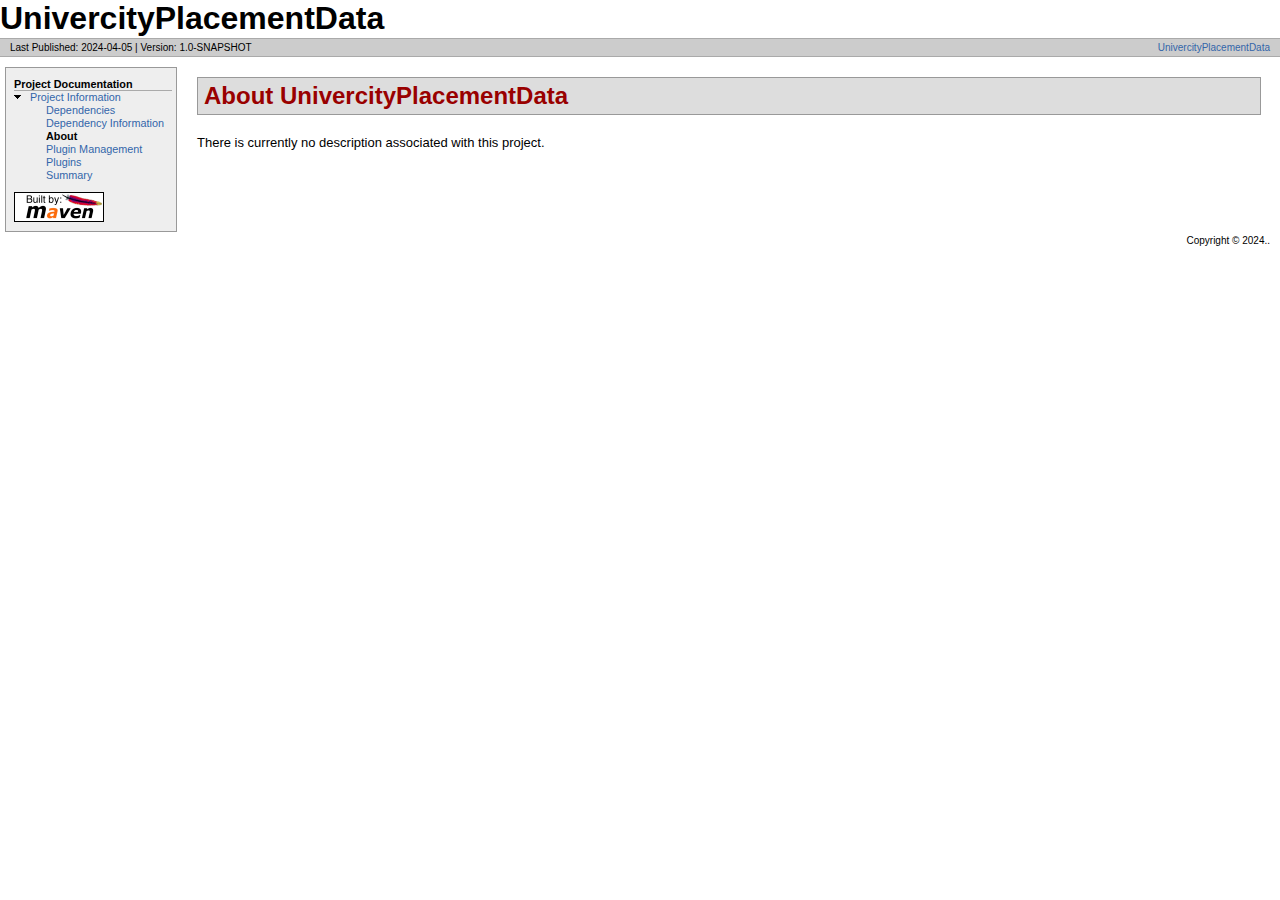
<file: univercity Dashboard/target/site/index.html>
<!DOCTYPE html>
<!--
 | Generated by Apache Maven Doxia Site Renderer 1.11.1 from org.apache.maven.plugins:maven-project-info-reports-plugin:3.5.0:index at 2024-04-05

 | Rendered using Apache Maven Default Skin
-->
<html xmlns="http://www.w3.org/1999/xhtml" xml:lang="en" lang="en">
  <head>
    <meta charset="UTF-8" />
    <meta name="viewport" content="width=device-width, initial-scale=1.0" />
    <meta name="generator" content="Apache Maven Doxia Site Renderer 1.11.1" />
    <title>UnivercityPlacementData &#x2013; About</title>
    <link rel="stylesheet" href="./css/maven-base.css" />
    <link rel="stylesheet" href="./css/maven-theme.css" />
    <link rel="stylesheet" href="./css/site.css" />
    <link rel="stylesheet" href="./css/print.css" media="print" />
  </head>
  <body class="composite">
    <div id="banner">
<div id="bannerLeft">UnivercityPlacementData
</div>
      <div class="clear">
        <hr/>
      </div>
    </div>
    <div id="breadcrumbs">
      <div class="xleft">
        <span id="publishDate">Last Published: 2024-04-05</span>
           | <span id="projectVersion">Version: 1.0-SNAPSHOT</span>
      </div>
      <div class="xright"><a href="${project.url}" title="UnivercityPlacementData">UnivercityPlacementData</a>      </div>
      <div class="clear">
        <hr/>
      </div>
    </div>
    <div id="leftColumn">
      <div id="navcolumn">
       <h5>Project Documentation</h5>
    <ul>
     <li class="expanded"><a href="project-info.html" title="Project Information">Project Information</a>
      <ul>
       <li class="none"><a href="dependencies.html" title="Dependencies">Dependencies</a></li>
       <li class="none"><a href="dependency-info.html" title="Dependency Information">Dependency Information</a></li>
       <li class="none"><strong>About</strong></li>
       <li class="none"><a href="plugin-management.html" title="Plugin Management">Plugin Management</a></li>
       <li class="none"><a href="plugins.html" title="Plugins">Plugins</a></li>
       <li class="none"><a href="summary.html" title="Summary">Summary</a></li>
      </ul></li>
    </ul>
      <a href="http://maven.apache.org/" title="Built by Maven" class="poweredBy">
        <img class="poweredBy" alt="Built by Maven" src="./images/logos/maven-feather.png" />
      </a>
      </div>
    </div>
    <div id="bodyColumn">
      <div id="contentBox">
<section>
<h2><a name="About_UnivercityPlacementData"></a>About UnivercityPlacementData</h2><a name="About_UnivercityPlacementData"></a>
<p>There is currently no description associated with this project.</p></section>
      </div>
    </div>
    <div class="clear">
      <hr/>
    </div>
    <div id="footer">
      <div class="xright">
        Copyright &#169;      2024..      </div>
      <div class="clear">
        <hr/>
      </div>
    </div>
  </body>
</html>
</file>
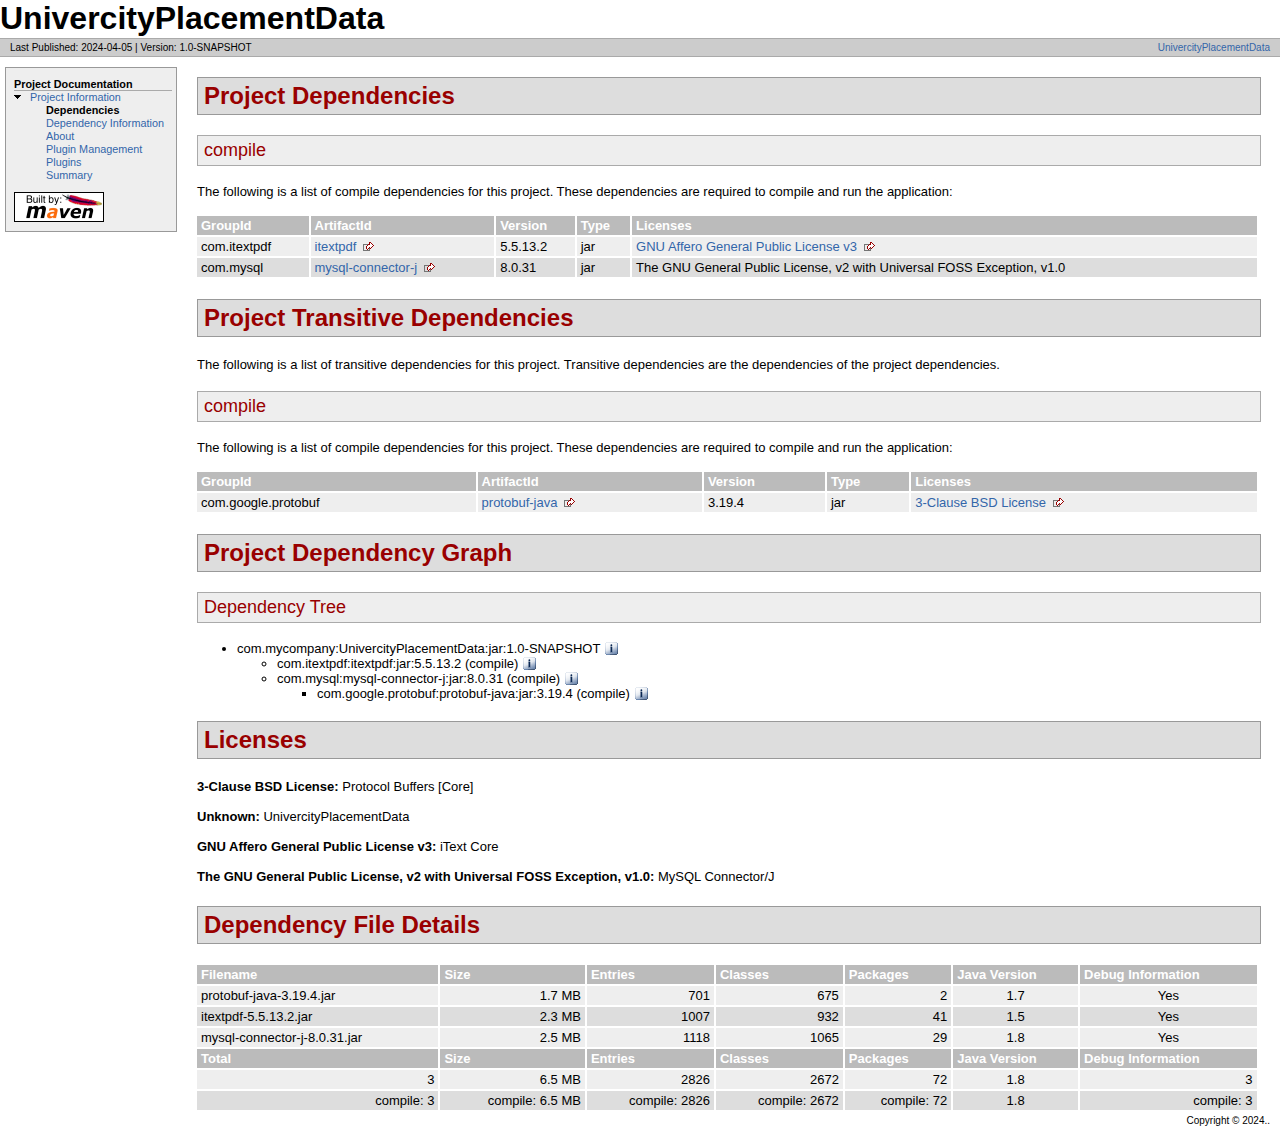
<file: univercity Dashboard/target/site/dependencies.html>
<!DOCTYPE html>
<!--
 | Generated by Apache Maven Doxia Site Renderer 1.11.1 from org.apache.maven.plugins:maven-project-info-reports-plugin:3.5.0:dependencies at 2024-04-05

 | Rendered using Apache Maven Default Skin
-->
<html xmlns="http://www.w3.org/1999/xhtml" xml:lang="en" lang="en">
  <head>
    <meta charset="UTF-8" />
    <meta name="viewport" content="width=device-width, initial-scale=1.0" />
    <meta name="generator" content="Apache Maven Doxia Site Renderer 1.11.1" />
    <title>UnivercityPlacementData &#x2013; Project Dependencies</title>
    <link rel="stylesheet" href="./css/maven-base.css" />
    <link rel="stylesheet" href="./css/maven-theme.css" />
    <link rel="stylesheet" href="./css/site.css" />
    <link rel="stylesheet" href="./css/print.css" media="print" />
  </head>
  <body class="composite">
    <div id="banner">
<div id="bannerLeft">UnivercityPlacementData
</div>
      <div class="clear">
        <hr/>
      </div>
    </div>
    <div id="breadcrumbs">
      <div class="xleft">
        <span id="publishDate">Last Published: 2024-04-05</span>
           | <span id="projectVersion">Version: 1.0-SNAPSHOT</span>
      </div>
      <div class="xright"><a href="${project.url}" title="UnivercityPlacementData">UnivercityPlacementData</a>      </div>
      <div class="clear">
        <hr/>
      </div>
    </div>
    <div id="leftColumn">
      <div id="navcolumn">
       <h5>Project Documentation</h5>
    <ul>
     <li class="expanded"><a href="project-info.html" title="Project Information">Project Information</a>
      <ul>
       <li class="none"><strong>Dependencies</strong></li>
       <li class="none"><a href="dependency-info.html" title="Dependency Information">Dependency Information</a></li>
       <li class="none"><a href="index.html" title="About">About</a></li>
       <li class="none"><a href="plugin-management.html" title="Plugin Management">Plugin Management</a></li>
       <li class="none"><a href="plugins.html" title="Plugins">Plugins</a></li>
       <li class="none"><a href="summary.html" title="Summary">Summary</a></li>
      </ul></li>
    </ul>
      <a href="http://maven.apache.org/" title="Built by Maven" class="poweredBy">
        <img class="poweredBy" alt="Built by Maven" src="./images/logos/maven-feather.png" />
      </a>
      </div>
    </div>
    <div id="bodyColumn">
      <div id="contentBox">
<a name="Project_Dependencies"></a><section>
<h2><a name="Project_Dependencies"></a>Project Dependencies</h2><a name="Project_Dependencies_compile"></a><section>
<h3><a name="compile"></a>compile</h3>
<p>The following is a list of compile dependencies for this project. These dependencies are required to compile and run the application:</p>
<table border="0" class="bodyTable">
<tr class="a">
<th>GroupId</th>
<th>ArtifactId</th>
<th>Version</th>
<th>Type</th>
<th>Licenses</th></tr>
<tr class="b">
<td align="left">com.itextpdf</td>
<td><a class="externalLink" href="http://itextpdf.com">itextpdf</a></td>
<td>5.5.13.2</td>
<td>jar</td>
<td><a class="externalLink" href="http://www.fsf.org/licensing/licenses/agpl-3.0.html">GNU Affero General Public License v3</a></td></tr>
<tr class="a">
<td align="left">com.mysql</td>
<td><a class="externalLink" href="http://dev.mysql.com/doc/connector-j/en/">mysql-connector-j</a></td>
<td>8.0.31</td>
<td>jar</td>
<td>The GNU General Public License, v2 with Universal FOSS Exception, v1.0</td></tr></table></section></section><a name="Project_Transitive_Dependencies"></a><section>
<h2><a name="Project_Transitive_Dependencies"></a>Project Transitive Dependencies</h2>
<p>The following is a list of transitive dependencies for this project. Transitive dependencies are the dependencies of the project dependencies.</p><a name="Project_Transitive_Dependencies_compile"></a><section>
<h3><a name="compile"></a>compile</h3>
<p>The following is a list of compile dependencies for this project. These dependencies are required to compile and run the application:</p>
<table border="0" class="bodyTable">
<tr class="a">
<th>GroupId</th>
<th>ArtifactId</th>
<th>Version</th>
<th>Type</th>
<th>Licenses</th></tr>
<tr class="b">
<td align="left">com.google.protobuf</td>
<td><a class="externalLink" href="https://developers.google.com/protocol-buffers/protobuf-java/">protobuf-java</a></td>
<td>3.19.4</td>
<td>jar</td>
<td><a class="externalLink" href="https://opensource.org/licenses/BSD-3-Clause">3-Clause BSD License</a></td></tr></table></section></section><a name="Project_Dependency_Graph"></a><section>
<h2><a name="Project_Dependency_Graph"></a>Project Dependency Graph</h2><script type="text/javascript">
      function toggleDependencyDetails( divId, imgId )
      {
        var div = document.getElementById( divId );
        var img = document.getElementById( imgId );
        if( div.style.display == '' )
        {
          div.style.display = 'none';
          img.src='./images/icon_info_sml.gif';
          img.alt='[Information]';
        }
        else
        {
          div.style.display = '';
          img.src='./images/close.gif';
          img.alt='[Close]';
        }
      }
</script><a name="Dependency_Tree"></a><section>
<h3><a name="Dependency_Tree"></a>Dependency Tree</h3>
<ul>
<li>com.mycompany:UnivercityPlacementData:jar:1.0-SNAPSHOT <img id="_img1" src="./images/icon_info_sml.gif" alt="[Information]" onclick="toggleDependencyDetails( '_dep0', '_img1' );" style="cursor: pointer; vertical-align: text-bottom;" /><div id="_dep0" style="display:none">
<table border="0" class="bodyTable">
<tr class="a">
<th>UnivercityPlacementData</th></tr>
<tr class="b">
<td align="left">
<p><b>Description: </b>There is currently no description associated with this project.</p>
<p><b>Project Licenses: </b>No licenses are defined for this project.</p></td></tr></table></div>
<ul>
<li>com.itextpdf:itextpdf:jar:5.5.13.2 (compile) <img id="_img3" src="./images/icon_info_sml.gif" alt="[Information]" onclick="toggleDependencyDetails( '_dep2', '_img3' );" style="cursor: pointer; vertical-align: text-bottom;" /><div id="_dep2" style="display:none">
<table border="0" class="bodyTable">
<tr class="a">
<th>iText Core</th></tr>
<tr class="b">
<td align="left">
<p><b>Description: </b>A Free Java-PDF library</p>
<p><b>URL: </b><a class="externalLink" href="http://itextpdf.com">http://itextpdf.com</a></p>
<p><b>Project Licenses: </b><a class="externalLink" href="http://www.fsf.org/licensing/licenses/agpl-3.0.html">GNU Affero General Public License v3</a></p></td></tr></table></div></li>
<li>com.mysql:mysql-connector-j:jar:8.0.31 (compile) <img id="_img5" src="./images/icon_info_sml.gif" alt="[Information]" onclick="toggleDependencyDetails( '_dep4', '_img5' );" style="cursor: pointer; vertical-align: text-bottom;" /><div id="_dep4" style="display:none">
<table border="0" class="bodyTable">
<tr class="a">
<th>MySQL Connector/J</th></tr>
<tr class="b">
<td align="left">
<p><b>Description: </b>JDBC Type 4 driver for MySQL.</p>
<p><b>URL: </b><a class="externalLink" href="http://dev.mysql.com/doc/connector-j/en/">http://dev.mysql.com/doc/connector-j/en/</a></p>
<p><b>Project Licenses: </b>The GNU General Public License, v2 with Universal FOSS Exception, v1.0</p></td></tr></table></div>
<ul>
<li>com.google.protobuf:protobuf-java:jar:3.19.4 (compile) <img id="_img7" src="./images/icon_info_sml.gif" alt="[Information]" onclick="toggleDependencyDetails( '_dep6', '_img7' );" style="cursor: pointer; vertical-align: text-bottom;" /><div id="_dep6" style="display:none">
<table border="0" class="bodyTable">
<tr class="a">
<th>Protocol Buffers [Core]</th></tr>
<tr class="b">
<td align="left">
<p><b>Description: </b>Core Protocol Buffers library. Protocol Buffers are a way of encoding structured data in an
    efficient yet extensible format.</p>
<p><b>URL: </b><a class="externalLink" href="https://developers.google.com/protocol-buffers/protobuf-java/">https://developers.google.com/protocol-buffers/protobuf-java/</a></p>
<p><b>Project Licenses: </b><a class="externalLink" href="https://opensource.org/licenses/BSD-3-Clause">3-Clause BSD License</a></p></td></tr></table></div></li></ul></li></ul></li></ul></section></section><a name="Licenses"></a><section>
<h2><a name="Licenses"></a>Licenses</h2>
<p><b>3-Clause BSD License: </b>Protocol Buffers [Core]</p>
<p><b>Unknown: </b>UnivercityPlacementData</p>
<p><b>GNU Affero General Public License v3: </b>iText Core</p>
<p><b>The GNU General Public License, v2 with Universal FOSS Exception, v1.0: </b>MySQL Connector/J</p></section><a name="Dependency_File_Details"></a><section>
<h2><a name="Dependency_File_Details"></a>Dependency File Details</h2>
<table border="0" class="bodyTable">
<tr class="a">
<th>Filename</th>
<th>Size</th>
<th>Entries</th>
<th>Classes</th>
<th>Packages</th>
<th>Java Version</th>
<th title="Indicates whether these dependencies have been compiled with debug information.">Debug Information</th></tr>
<tr class="b">
<td align="left">protobuf-java-3.19.4.jar</td>
<td align="right">1.7 MB</td>
<td align="right">701</td>
<td align="right">675</td>
<td align="right">2</td>
<td align="center">1.7</td>
<td align="center">Yes</td></tr>
<tr class="a">
<td align="left">itextpdf-5.5.13.2.jar</td>
<td align="right">2.3 MB</td>
<td align="right">1007</td>
<td align="right">932</td>
<td align="right">41</td>
<td align="center">1.5</td>
<td align="center">Yes</td></tr>
<tr class="b">
<td align="left">mysql-connector-j-8.0.31.jar</td>
<td align="right">2.5 MB</td>
<td align="right">1118</td>
<td align="right">1065</td>
<td align="right">29</td>
<td align="center">1.8</td>
<td align="center">Yes</td></tr>
<tr class="a">
<th>Total</th>
<th>Size</th>
<th>Entries</th>
<th>Classes</th>
<th>Packages</th>
<th>Java Version</th>
<th>Debug Information</th></tr>
<tr class="b">
<td align="right">3</td>
<td align="right">6.5 MB</td>
<td align="right">2826</td>
<td align="right">2672</td>
<td align="right">72</td>
<td align="center">1.8</td>
<td align="right">3</td></tr>
<tr class="a">
<td align="right">compile: 3</td>
<td align="right">compile: 6.5 MB</td>
<td align="right">compile: 2826</td>
<td align="right">compile: 2672</td>
<td align="right">compile: 72</td>
<td align="center">1.8</td>
<td align="right">compile: 3</td></tr></table></section>
      </div>
    </div>
    <div class="clear">
      <hr/>
    </div>
    <div id="footer">
      <div class="xright">
        Copyright &#169;      2024..      </div>
      <div class="clear">
        <hr/>
      </div>
    </div>
  </body>
</html>
</file>
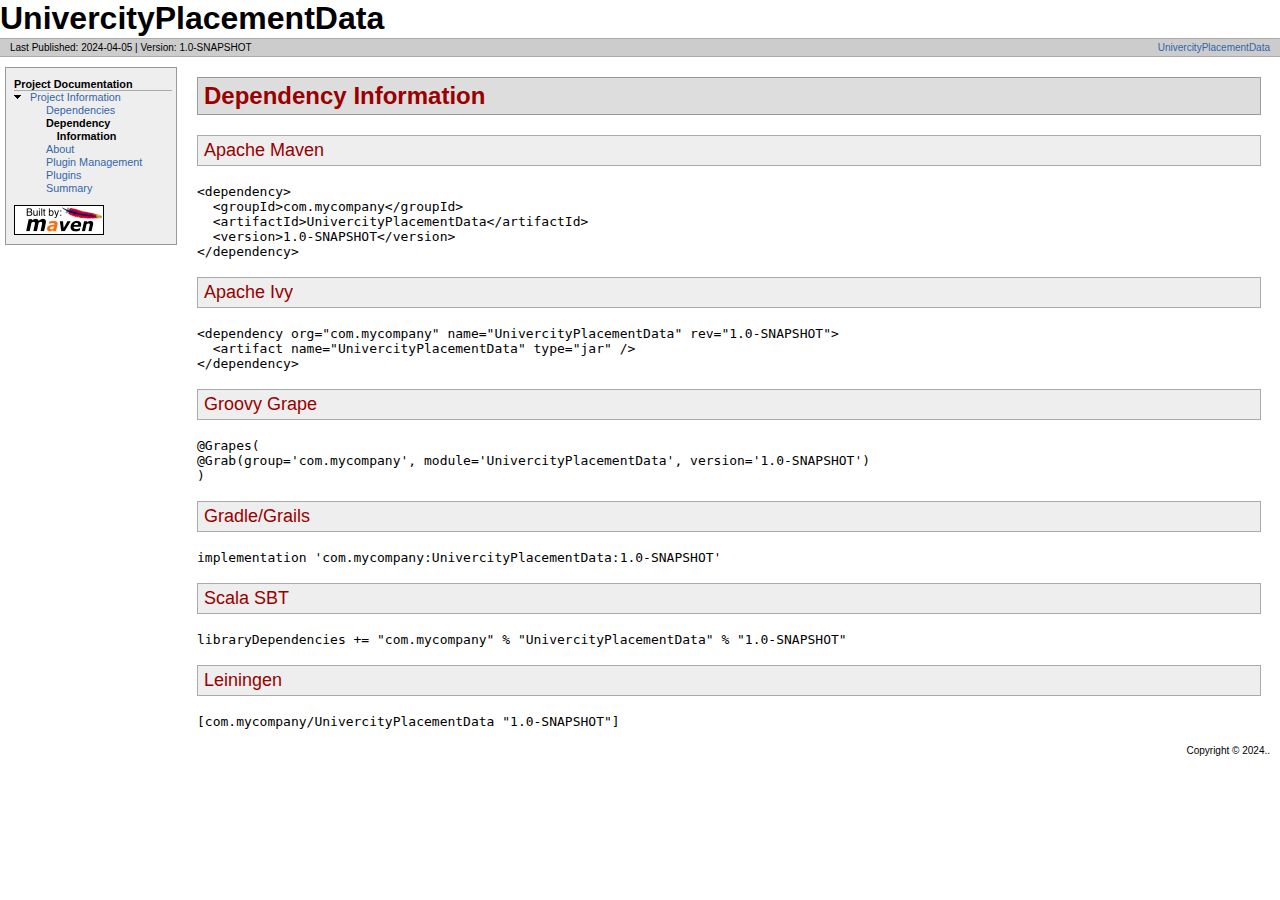
<file: univercity Dashboard/target/site/dependency-info.html>
<!DOCTYPE html>
<!--
 | Generated by Apache Maven Doxia Site Renderer 1.11.1 from org.apache.maven.plugins:maven-project-info-reports-plugin:3.5.0:dependency-info at 2024-04-05

 | Rendered using Apache Maven Default Skin
-->
<html xmlns="http://www.w3.org/1999/xhtml" xml:lang="en" lang="en">
  <head>
    <meta charset="UTF-8" />
    <meta name="viewport" content="width=device-width, initial-scale=1.0" />
    <meta name="generator" content="Apache Maven Doxia Site Renderer 1.11.1" />
    <title>UnivercityPlacementData &#x2013; Dependency Information</title>
    <link rel="stylesheet" href="./css/maven-base.css" />
    <link rel="stylesheet" href="./css/maven-theme.css" />
    <link rel="stylesheet" href="./css/site.css" />
    <link rel="stylesheet" href="./css/print.css" media="print" />
  </head>
  <body class="composite">
    <div id="banner">
<div id="bannerLeft">UnivercityPlacementData
</div>
      <div class="clear">
        <hr/>
      </div>
    </div>
    <div id="breadcrumbs">
      <div class="xleft">
        <span id="publishDate">Last Published: 2024-04-05</span>
           | <span id="projectVersion">Version: 1.0-SNAPSHOT</span>
      </div>
      <div class="xright"><a href="${project.url}" title="UnivercityPlacementData">UnivercityPlacementData</a>      </div>
      <div class="clear">
        <hr/>
      </div>
    </div>
    <div id="leftColumn">
      <div id="navcolumn">
       <h5>Project Documentation</h5>
    <ul>
     <li class="expanded"><a href="project-info.html" title="Project Information">Project Information</a>
      <ul>
       <li class="none"><a href="dependencies.html" title="Dependencies">Dependencies</a></li>
       <li class="none"><strong>Dependency Information</strong></li>
       <li class="none"><a href="index.html" title="About">About</a></li>
       <li class="none"><a href="plugin-management.html" title="Plugin Management">Plugin Management</a></li>
       <li class="none"><a href="plugins.html" title="Plugins">Plugins</a></li>
       <li class="none"><a href="summary.html" title="Summary">Summary</a></li>
      </ul></li>
    </ul>
      <a href="http://maven.apache.org/" title="Built by Maven" class="poweredBy">
        <img class="poweredBy" alt="Built by Maven" src="./images/logos/maven-feather.png" />
      </a>
      </div>
    </div>
    <div id="bodyColumn">
      <div id="contentBox">
<section>
<h2><a name="Dependency_Information"></a>Dependency Information</h2><a name="Dependency_Information"></a><section>
<h3><a name="Apache_Maven"></a>Apache Maven</h3><a name="Apache_Maven"></a>
<div>
<pre>&lt;dependency&gt;
  &lt;groupId&gt;com.mycompany&lt;/groupId&gt;
  &lt;artifactId&gt;UnivercityPlacementData&lt;/artifactId&gt;
  &lt;version&gt;1.0-SNAPSHOT&lt;/version&gt;
&lt;/dependency&gt;</pre></div></section><section>
<h3><a name="Apache_Ivy"></a>Apache Ivy</h3><a name="Apache_Ivy"></a>
<div>
<pre>&lt;dependency org=&quot;com.mycompany&quot; name=&quot;UnivercityPlacementData&quot; rev=&quot;1.0-SNAPSHOT&quot;&gt;
  &lt;artifact name=&quot;UnivercityPlacementData&quot; type=&quot;jar&quot; /&gt;
&lt;/dependency&gt;</pre></div></section><section>
<h3><a name="Groovy_Grape"></a>Groovy Grape</h3><a name="Groovy_Grape"></a>
<div>
<pre>@Grapes(
@Grab(group='com.mycompany', module='UnivercityPlacementData', version='1.0-SNAPSHOT')
)</pre></div></section><section>
<h3><a name="Gradle.2FGrails"></a>Gradle/Grails</h3><a name="Gradle.2FGrails"></a>
<div>
<pre>implementation 'com.mycompany:UnivercityPlacementData:1.0-SNAPSHOT'</pre></div></section><section>
<h3><a name="Scala_SBT"></a>Scala SBT</h3><a name="Scala_SBT"></a>
<div>
<pre>libraryDependencies += &quot;com.mycompany&quot; % &quot;UnivercityPlacementData&quot; % &quot;1.0-SNAPSHOT&quot;</pre></div></section><section>
<h3><a name="Leiningen"></a>Leiningen</h3><a name="Leiningen"></a>
<div>
<pre>[com.mycompany/UnivercityPlacementData &quot;1.0-SNAPSHOT&quot;]</pre></div></section></section>
      </div>
    </div>
    <div class="clear">
      <hr/>
    </div>
    <div id="footer">
      <div class="xright">
        Copyright &#169;      2024..      </div>
      <div class="clear">
        <hr/>
      </div>
    </div>
  </body>
</html>
</file>
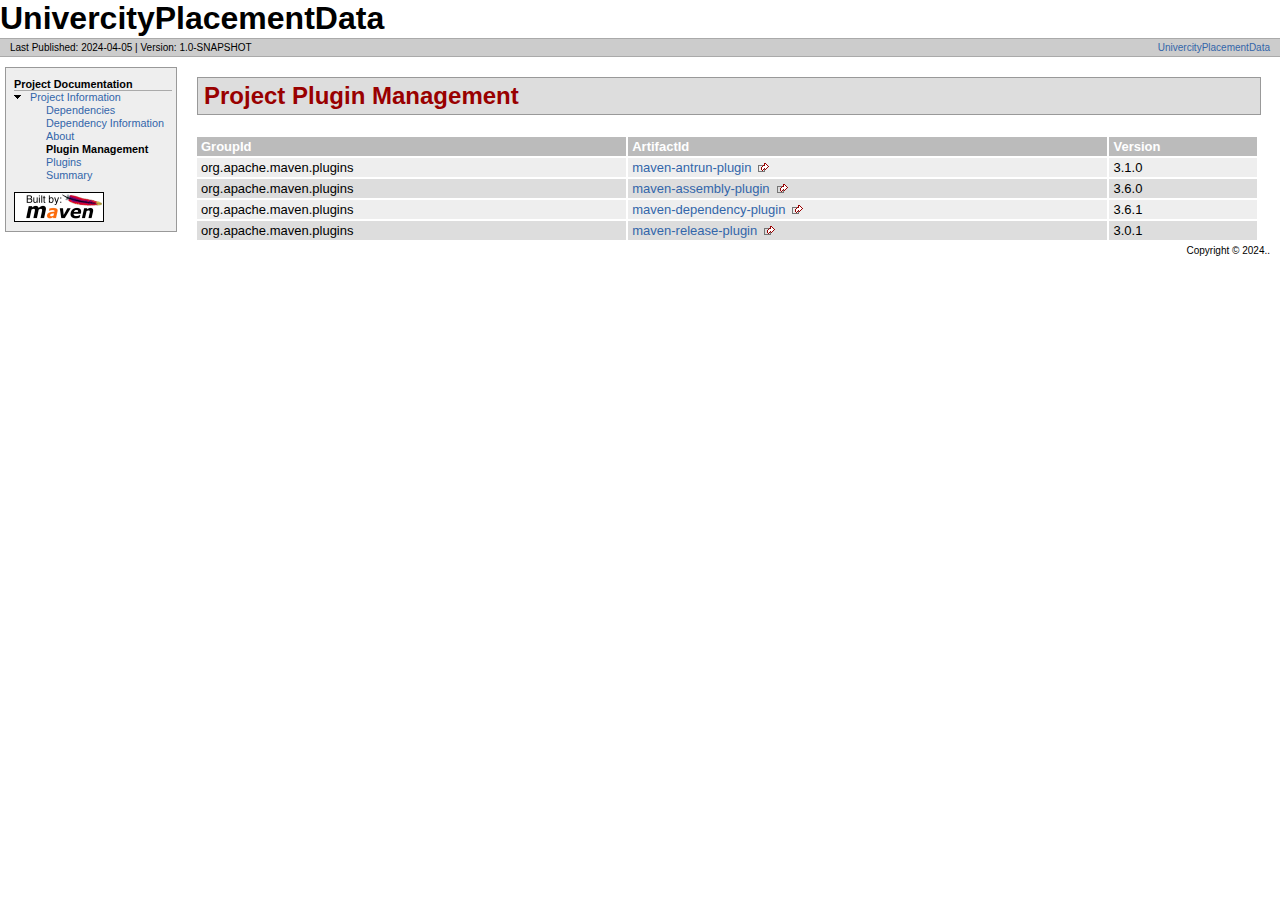
<file: univercity Dashboard/target/site/plugin-management.html>
<!DOCTYPE html>
<!--
 | Generated by Apache Maven Doxia Site Renderer 1.11.1 from org.apache.maven.plugins:maven-project-info-reports-plugin:3.5.0:plugin-management at 2024-04-05

 | Rendered using Apache Maven Default Skin
-->
<html xmlns="http://www.w3.org/1999/xhtml" xml:lang="en" lang="en">
  <head>
    <meta charset="UTF-8" />
    <meta name="viewport" content="width=device-width, initial-scale=1.0" />
    <meta name="generator" content="Apache Maven Doxia Site Renderer 1.11.1" />
    <title>UnivercityPlacementData &#x2013; Project Plugin Management</title>
    <link rel="stylesheet" href="./css/maven-base.css" />
    <link rel="stylesheet" href="./css/maven-theme.css" />
    <link rel="stylesheet" href="./css/site.css" />
    <link rel="stylesheet" href="./css/print.css" media="print" />
  </head>
  <body class="composite">
    <div id="banner">
<div id="bannerLeft">UnivercityPlacementData
</div>
      <div class="clear">
        <hr/>
      </div>
    </div>
    <div id="breadcrumbs">
      <div class="xleft">
        <span id="publishDate">Last Published: 2024-04-05</span>
           | <span id="projectVersion">Version: 1.0-SNAPSHOT</span>
      </div>
      <div class="xright"><a href="${project.url}" title="UnivercityPlacementData">UnivercityPlacementData</a>      </div>
      <div class="clear">
        <hr/>
      </div>
    </div>
    <div id="leftColumn">
      <div id="navcolumn">
       <h5>Project Documentation</h5>
    <ul>
     <li class="expanded"><a href="project-info.html" title="Project Information">Project Information</a>
      <ul>
       <li class="none"><a href="dependencies.html" title="Dependencies">Dependencies</a></li>
       <li class="none"><a href="dependency-info.html" title="Dependency Information">Dependency Information</a></li>
       <li class="none"><a href="index.html" title="About">About</a></li>
       <li class="none"><strong>Plugin Management</strong></li>
       <li class="none"><a href="plugins.html" title="Plugins">Plugins</a></li>
       <li class="none"><a href="summary.html" title="Summary">Summary</a></li>
      </ul></li>
    </ul>
      <a href="http://maven.apache.org/" title="Built by Maven" class="poweredBy">
        <img class="poweredBy" alt="Built by Maven" src="./images/logos/maven-feather.png" />
      </a>
      </div>
    </div>
    <div id="bodyColumn">
      <div id="contentBox">
<section>
<h2><a name="Project_Plugin_Management"></a>Project Plugin Management</h2><a name="Project_Plugin_Management"></a>
<table border="0" class="bodyTable">
<tr class="a">
<th>GroupId</th>
<th>ArtifactId</th>
<th>Version</th></tr>
<tr class="b">
<td align="left">org.apache.maven.plugins</td>
<td><a class="externalLink" href="https://maven.apache.org/plugins/maven-antrun-plugin/">maven-antrun-plugin</a></td>
<td>3.1.0</td></tr>
<tr class="a">
<td align="left">org.apache.maven.plugins</td>
<td><a class="externalLink" href="https://maven.apache.org/plugins/maven-assembly-plugin/">maven-assembly-plugin</a></td>
<td>3.6.0</td></tr>
<tr class="b">
<td align="left">org.apache.maven.plugins</td>
<td><a class="externalLink" href="https://maven.apache.org/plugins/maven-dependency-plugin/">maven-dependency-plugin</a></td>
<td>3.6.1</td></tr>
<tr class="a">
<td align="left">org.apache.maven.plugins</td>
<td><a class="externalLink" href="https://maven.apache.org/maven-release/maven-release-plugin/">maven-release-plugin</a></td>
<td>3.0.1</td></tr></table></section>
      </div>
    </div>
    <div class="clear">
      <hr/>
    </div>
    <div id="footer">
      <div class="xright">
        Copyright &#169;      2024..      </div>
      <div class="clear">
        <hr/>
      </div>
    </div>
  </body>
</html>
</file>
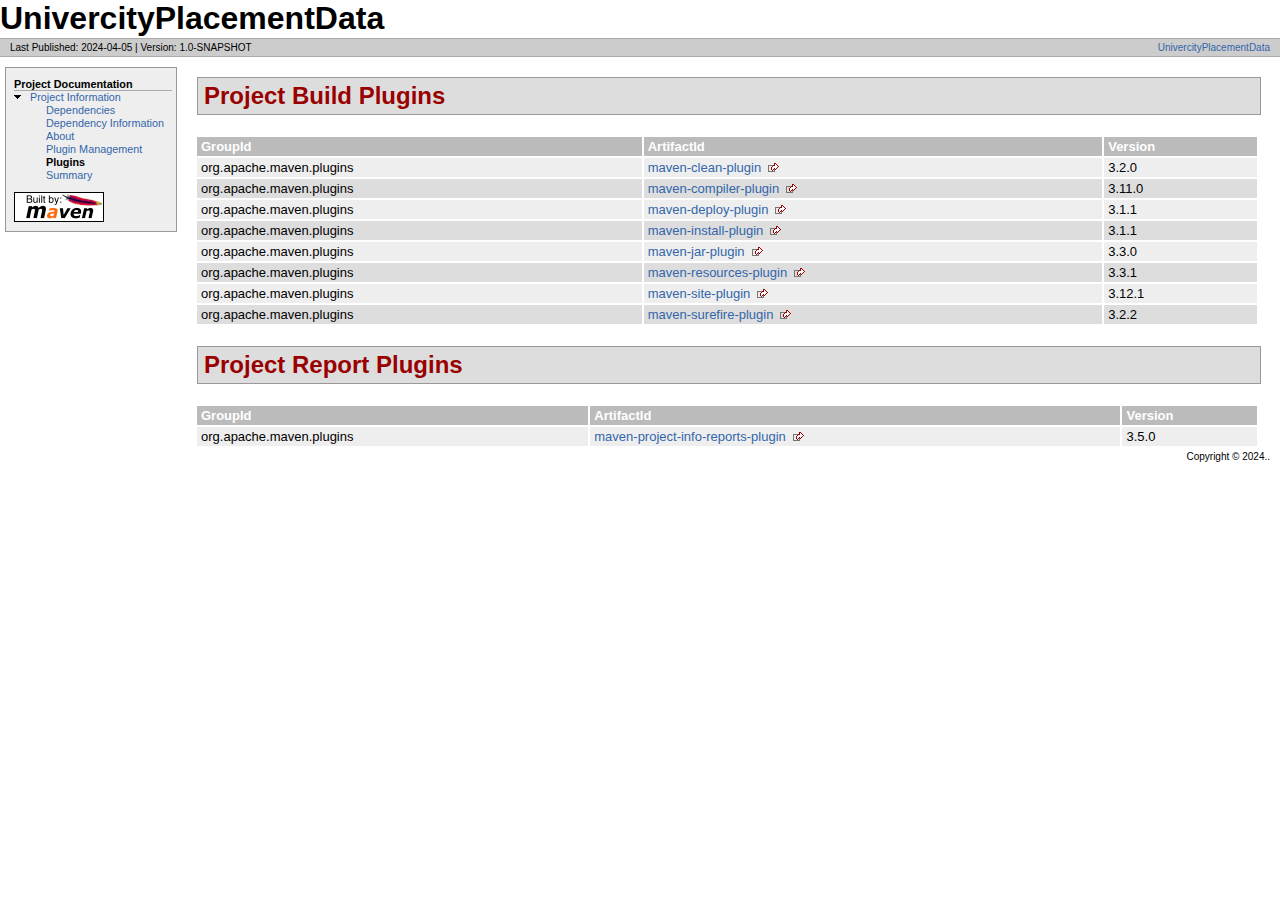
<file: univercity Dashboard/target/site/plugins.html>
<!DOCTYPE html>
<!--
 | Generated by Apache Maven Doxia Site Renderer 1.11.1 from org.apache.maven.plugins:maven-project-info-reports-plugin:3.5.0:plugins at 2024-04-05

 | Rendered using Apache Maven Default Skin
-->
<html xmlns="http://www.w3.org/1999/xhtml" xml:lang="en" lang="en">
  <head>
    <meta charset="UTF-8" />
    <meta name="viewport" content="width=device-width, initial-scale=1.0" />
    <meta name="generator" content="Apache Maven Doxia Site Renderer 1.11.1" />
    <title>UnivercityPlacementData &#x2013; Project Plugins</title>
    <link rel="stylesheet" href="./css/maven-base.css" />
    <link rel="stylesheet" href="./css/maven-theme.css" />
    <link rel="stylesheet" href="./css/site.css" />
    <link rel="stylesheet" href="./css/print.css" media="print" />
  </head>
  <body class="composite">
    <div id="banner">
<div id="bannerLeft">UnivercityPlacementData
</div>
      <div class="clear">
        <hr/>
      </div>
    </div>
    <div id="breadcrumbs">
      <div class="xleft">
        <span id="publishDate">Last Published: 2024-04-05</span>
           | <span id="projectVersion">Version: 1.0-SNAPSHOT</span>
      </div>
      <div class="xright"><a href="${project.url}" title="UnivercityPlacementData">UnivercityPlacementData</a>      </div>
      <div class="clear">
        <hr/>
      </div>
    </div>
    <div id="leftColumn">
      <div id="navcolumn">
       <h5>Project Documentation</h5>
    <ul>
     <li class="expanded"><a href="project-info.html" title="Project Information">Project Information</a>
      <ul>
       <li class="none"><a href="dependencies.html" title="Dependencies">Dependencies</a></li>
       <li class="none"><a href="dependency-info.html" title="Dependency Information">Dependency Information</a></li>
       <li class="none"><a href="index.html" title="About">About</a></li>
       <li class="none"><a href="plugin-management.html" title="Plugin Management">Plugin Management</a></li>
       <li class="none"><strong>Plugins</strong></li>
       <li class="none"><a href="summary.html" title="Summary">Summary</a></li>
      </ul></li>
    </ul>
      <a href="http://maven.apache.org/" title="Built by Maven" class="poweredBy">
        <img class="poweredBy" alt="Built by Maven" src="./images/logos/maven-feather.png" />
      </a>
      </div>
    </div>
    <div id="bodyColumn">
      <div id="contentBox">
<section>
<h2><a name="Project_Build_Plugins"></a>Project Build Plugins</h2><a name="Project_Build_Plugins"></a>
<table border="0" class="bodyTable">
<tr class="a">
<th>GroupId</th>
<th>ArtifactId</th>
<th>Version</th></tr>
<tr class="b">
<td align="left">org.apache.maven.plugins</td>
<td><a class="externalLink" href="https://maven.apache.org/plugins/maven-clean-plugin/">maven-clean-plugin</a></td>
<td>3.2.0</td></tr>
<tr class="a">
<td align="left">org.apache.maven.plugins</td>
<td><a class="externalLink" href="https://maven.apache.org/plugins/maven-compiler-plugin/">maven-compiler-plugin</a></td>
<td>3.11.0</td></tr>
<tr class="b">
<td align="left">org.apache.maven.plugins</td>
<td><a class="externalLink" href="https://maven.apache.org/plugins/maven-deploy-plugin/">maven-deploy-plugin</a></td>
<td>3.1.1</td></tr>
<tr class="a">
<td align="left">org.apache.maven.plugins</td>
<td><a class="externalLink" href="https://maven.apache.org/plugins/maven-install-plugin/">maven-install-plugin</a></td>
<td>3.1.1</td></tr>
<tr class="b">
<td align="left">org.apache.maven.plugins</td>
<td><a class="externalLink" href="https://maven.apache.org/plugins/maven-jar-plugin/">maven-jar-plugin</a></td>
<td>3.3.0</td></tr>
<tr class="a">
<td align="left">org.apache.maven.plugins</td>
<td><a class="externalLink" href="https://maven.apache.org/plugins/maven-resources-plugin/">maven-resources-plugin</a></td>
<td>3.3.1</td></tr>
<tr class="b">
<td align="left">org.apache.maven.plugins</td>
<td><a class="externalLink" href="https://maven.apache.org/plugins/maven-site-plugin/">maven-site-plugin</a></td>
<td>3.12.1</td></tr>
<tr class="a">
<td align="left">org.apache.maven.plugins</td>
<td><a class="externalLink" href="https://maven.apache.org/surefire/maven-surefire-plugin/">maven-surefire-plugin</a></td>
<td>3.2.2</td></tr></table></section><section>
<h2><a name="Project_Report_Plugins"></a>Project Report Plugins</h2><a name="Project_Report_Plugins"></a>
<table border="0" class="bodyTable">
<tr class="a">
<th>GroupId</th>
<th>ArtifactId</th>
<th>Version</th></tr>
<tr class="b">
<td align="left">org.apache.maven.plugins</td>
<td><a class="externalLink" href="https://maven.apache.org/plugins/maven-project-info-reports-plugin/">maven-project-info-reports-plugin</a></td>
<td>3.5.0</td></tr></table></section>
      </div>
    </div>
    <div class="clear">
      <hr/>
    </div>
    <div id="footer">
      <div class="xright">
        Copyright &#169;      2024..      </div>
      <div class="clear">
        <hr/>
      </div>
    </div>
  </body>
</html>
</file>
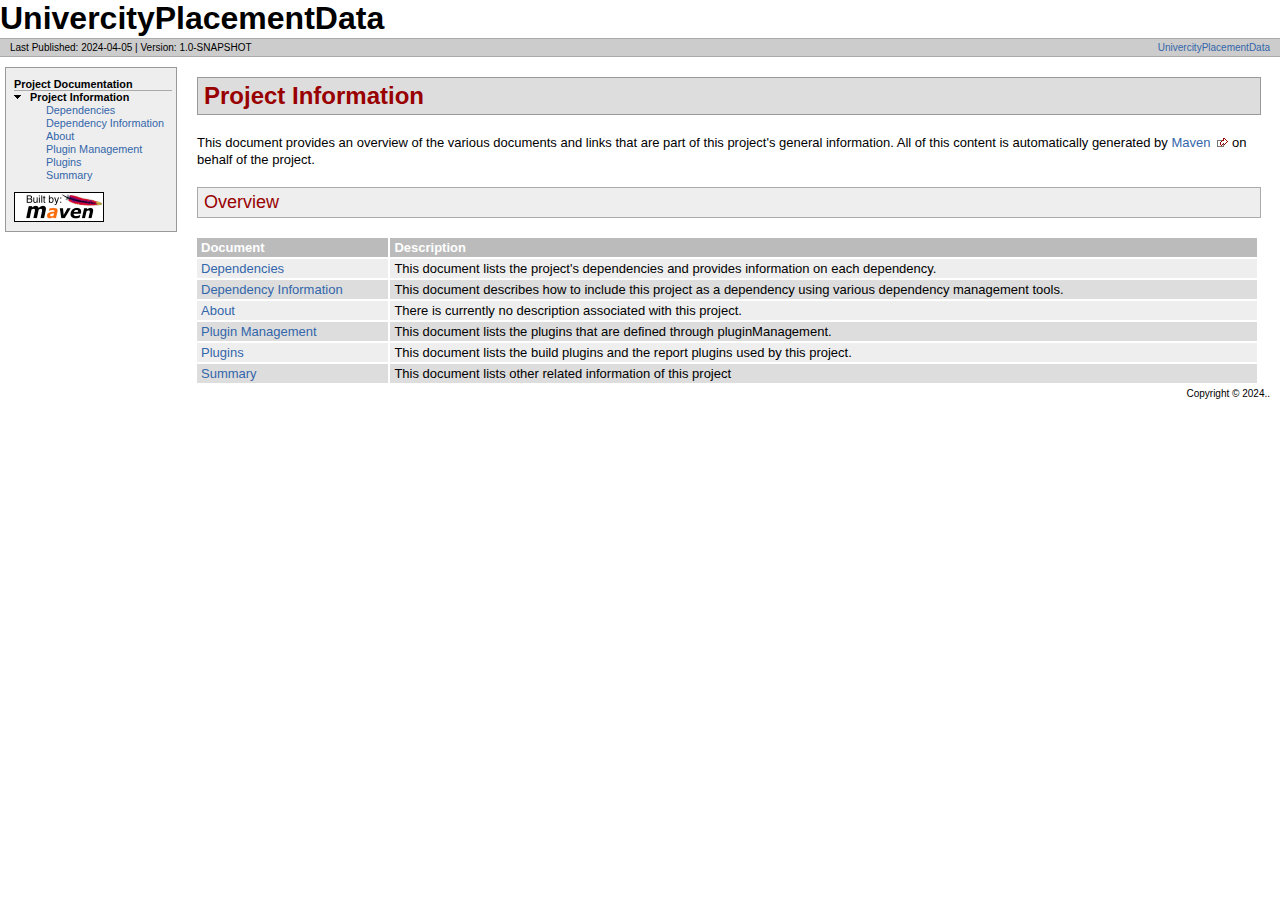
<file: univercity Dashboard/target/site/project-info.html>
<!DOCTYPE html>
<!--
 | Generated by Apache Maven Doxia Site Renderer 1.11.1 from org.apache.maven.plugins:maven-site-plugin:3.12.1:CategorySummaryDocumentRenderer at 2024-04-05

 | Rendered using Apache Maven Default Skin
-->
<html xmlns="http://www.w3.org/1999/xhtml" xml:lang="en" lang="en">
  <head>
    <meta charset="UTF-8" />
    <meta name="viewport" content="width=device-width, initial-scale=1.0" />
    <meta name="generator" content="Apache Maven Doxia Site Renderer 1.11.1" />
    <title>UnivercityPlacementData &#x2013; Project Information</title>
    <link rel="stylesheet" href="./css/maven-base.css" />
    <link rel="stylesheet" href="./css/maven-theme.css" />
    <link rel="stylesheet" href="./css/site.css" />
    <link rel="stylesheet" href="./css/print.css" media="print" />
  </head>
  <body class="composite">
    <div id="banner">
<div id="bannerLeft">UnivercityPlacementData
</div>
      <div class="clear">
        <hr/>
      </div>
    </div>
    <div id="breadcrumbs">
      <div class="xleft">
        <span id="publishDate">Last Published: 2024-04-05</span>
           | <span id="projectVersion">Version: 1.0-SNAPSHOT</span>
      </div>
      <div class="xright"><a href="${project.url}" title="UnivercityPlacementData">UnivercityPlacementData</a>      </div>
      <div class="clear">
        <hr/>
      </div>
    </div>
    <div id="leftColumn">
      <div id="navcolumn">
       <h5>Project Documentation</h5>
    <ul>
     <li class="expanded"><strong>Project Information</strong>
      <ul>
       <li class="none"><a href="dependencies.html" title="Dependencies">Dependencies</a></li>
       <li class="none"><a href="dependency-info.html" title="Dependency Information">Dependency Information</a></li>
       <li class="none"><a href="index.html" title="About">About</a></li>
       <li class="none"><a href="plugin-management.html" title="Plugin Management">Plugin Management</a></li>
       <li class="none"><a href="plugins.html" title="Plugins">Plugins</a></li>
       <li class="none"><a href="summary.html" title="Summary">Summary</a></li>
      </ul></li>
    </ul>
      <a href="http://maven.apache.org/" title="Built by Maven" class="poweredBy">
        <img class="poweredBy" alt="Built by Maven" src="./images/logos/maven-feather.png" />
      </a>
      </div>
    </div>
    <div id="bodyColumn">
      <div id="contentBox">
<section>
<h2><a name="Project_Information"></a>Project Information</h2>
<p>This document provides an overview of the various documents and links that are part of this project's general information. All of this content is automatically generated by <a class="externalLink" href="http://maven.apache.org">Maven</a> on behalf of the project.</p><section>
<h3><a name="Overview"></a>Overview</h3>
<table border="0" class="bodyTable">
<tr class="a">
<th>Document</th>
<th>Description</th></tr>
<tr class="b">
<td align="left"><a href="dependencies.html">Dependencies</a></td>
<td align="left">This document lists the project's dependencies and provides information on each dependency.</td></tr>
<tr class="a">
<td align="left"><a href="dependency-info.html">Dependency Information</a></td>
<td align="left">This document describes how to include this project as a dependency using various dependency management tools.</td></tr>
<tr class="b">
<td align="left"><a href="index.html">About</a></td>
<td align="left">There is currently no description associated with this project.</td></tr>
<tr class="a">
<td align="left"><a href="plugin-management.html">Plugin Management</a></td>
<td align="left">This document lists the plugins that are defined through pluginManagement.</td></tr>
<tr class="b">
<td align="left"><a href="plugins.html">Plugins</a></td>
<td align="left">This document lists the build plugins and the report plugins used by this project.</td></tr>
<tr class="a">
<td align="left"><a href="summary.html">Summary</a></td>
<td align="left">This document lists other related information of this project</td></tr></table></section></section>
      </div>
    </div>
    <div class="clear">
      <hr/>
    </div>
    <div id="footer">
      <div class="xright">
        Copyright &#169;      2024..      </div>
      <div class="clear">
        <hr/>
      </div>
    </div>
  </body>
</html>
</file>
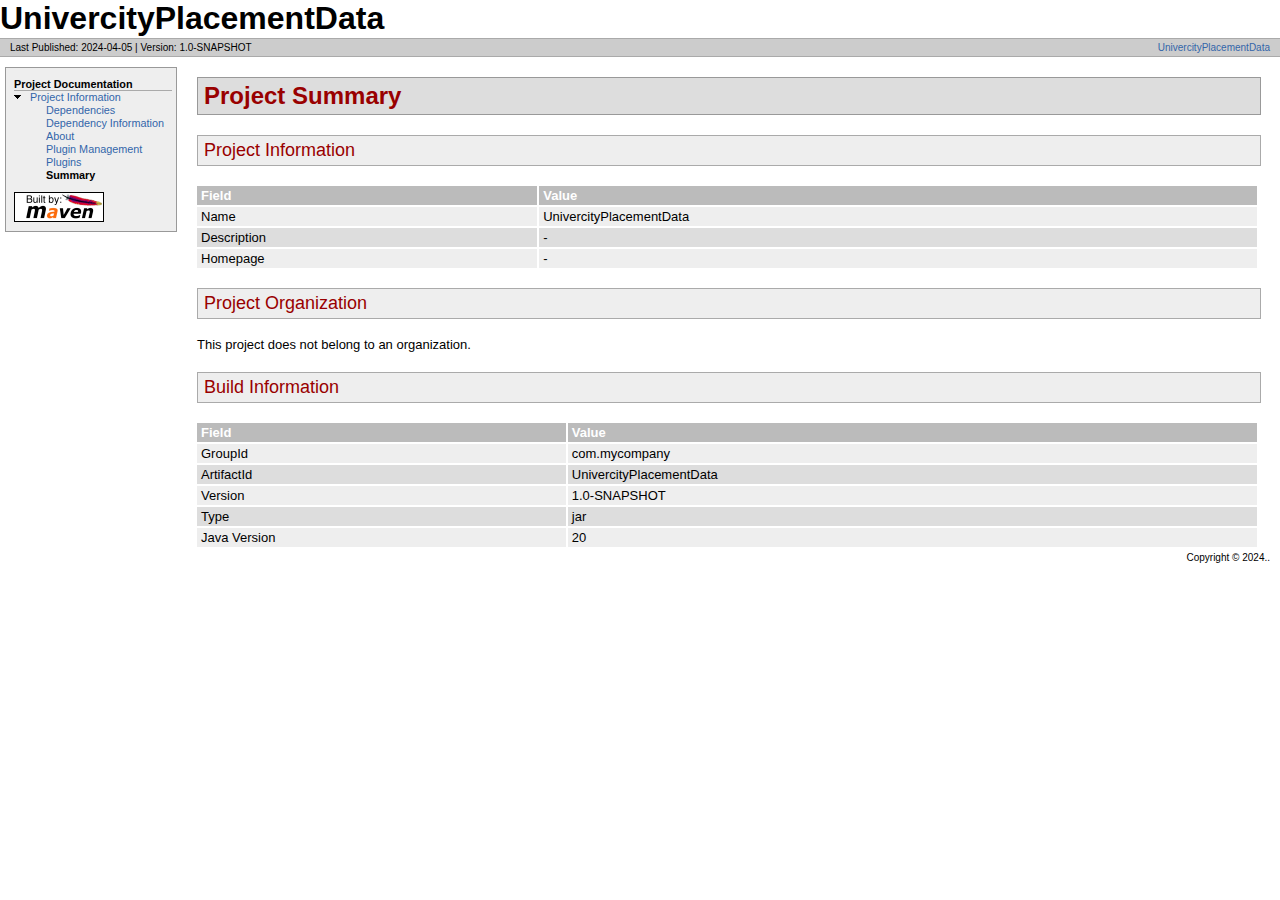
<file: univercity Dashboard/target/site/summary.html>
<!DOCTYPE html>
<!--
 | Generated by Apache Maven Doxia Site Renderer 1.11.1 from org.apache.maven.plugins:maven-project-info-reports-plugin:3.5.0:summary at 2024-04-05

 | Rendered using Apache Maven Default Skin
-->
<html xmlns="http://www.w3.org/1999/xhtml" xml:lang="en" lang="en">
  <head>
    <meta charset="UTF-8" />
    <meta name="viewport" content="width=device-width, initial-scale=1.0" />
    <meta name="generator" content="Apache Maven Doxia Site Renderer 1.11.1" />
    <title>UnivercityPlacementData &#x2013; Project Summary</title>
    <link rel="stylesheet" href="./css/maven-base.css" />
    <link rel="stylesheet" href="./css/maven-theme.css" />
    <link rel="stylesheet" href="./css/site.css" />
    <link rel="stylesheet" href="./css/print.css" media="print" />
  </head>
  <body class="composite">
    <div id="banner">
<div id="bannerLeft">UnivercityPlacementData
</div>
      <div class="clear">
        <hr/>
      </div>
    </div>
    <div id="breadcrumbs">
      <div class="xleft">
        <span id="publishDate">Last Published: 2024-04-05</span>
           | <span id="projectVersion">Version: 1.0-SNAPSHOT</span>
      </div>
      <div class="xright"><a href="${project.url}" title="UnivercityPlacementData">UnivercityPlacementData</a>      </div>
      <div class="clear">
        <hr/>
      </div>
    </div>
    <div id="leftColumn">
      <div id="navcolumn">
       <h5>Project Documentation</h5>
    <ul>
     <li class="expanded"><a href="project-info.html" title="Project Information">Project Information</a>
      <ul>
       <li class="none"><a href="dependencies.html" title="Dependencies">Dependencies</a></li>
       <li class="none"><a href="dependency-info.html" title="Dependency Information">Dependency Information</a></li>
       <li class="none"><a href="index.html" title="About">About</a></li>
       <li class="none"><a href="plugin-management.html" title="Plugin Management">Plugin Management</a></li>
       <li class="none"><a href="plugins.html" title="Plugins">Plugins</a></li>
       <li class="none"><strong>Summary</strong></li>
      </ul></li>
    </ul>
      <a href="http://maven.apache.org/" title="Built by Maven" class="poweredBy">
        <img class="poweredBy" alt="Built by Maven" src="./images/logos/maven-feather.png" />
      </a>
      </div>
    </div>
    <div id="bodyColumn">
      <div id="contentBox">
<section>
<h2><a name="Project_Summary"></a>Project Summary</h2><a name="Project_Summary"></a><section>
<h3><a name="Project_Information"></a>Project Information</h3><a name="Project_Information"></a>
<table border="0" class="bodyTable">
<tr class="a">
<th>Field</th>
<th>Value</th></tr>
<tr class="b">
<td align="left">Name</td>
<td>UnivercityPlacementData</td></tr>
<tr class="a">
<td align="left">Description</td>
<td>-</td></tr>
<tr class="b">
<td align="left">Homepage</td>
<td>-</td></tr></table></section><section>
<h3><a name="Project_Organization"></a>Project Organization</h3><a name="Project_Organization"></a>
<p>This project does not belong to an organization.</p></section><section>
<h3><a name="Build_Information"></a>Build Information</h3><a name="Build_Information"></a>
<table border="0" class="bodyTable">
<tr class="a">
<th>Field</th>
<th>Value</th></tr>
<tr class="b">
<td align="left">GroupId</td>
<td>com.mycompany</td></tr>
<tr class="a">
<td align="left">ArtifactId</td>
<td>UnivercityPlacementData</td></tr>
<tr class="b">
<td align="left">Version</td>
<td>1.0-SNAPSHOT</td></tr>
<tr class="a">
<td align="left">Type</td>
<td>jar</td></tr>
<tr class="b">
<td align="left">Java Version</td>
<td>20</td></tr></table></section></section>
      </div>
    </div>
    <div class="clear">
      <hr/>
    </div>
    <div id="footer">
      <div class="xright">
        Copyright &#169;      2024..      </div>
      <div class="clear">
        <hr/>
      </div>
    </div>
  </body>
</html>
</file>
<file: univercity Dashboard/target/site/css/site.css>
/* You can override this file with your own styles */
</file>
<file: univercity Dashboard/target/site/css/maven-base.css>
/*
 * Licensed to the Apache Software Foundation (ASF) under one
 * or more contributor license agreements.  See the NOTICE file
 * distributed with this work for additional information
 * regarding copyright ownership.  The ASF licenses this file
 * to you under the Apache License, Version 2.0 (the
 * "License"); you may not use this file except in compliance
 * with the License.  You may obtain a copy of the License at
 *
 *   http://www.apache.org/licenses/LICENSE-2.0
 *
 * Unless required by applicable law or agreed to in writing,
 * software distributed under the License is distributed on an
 * "AS IS" BASIS, WITHOUT WARRANTIES OR CONDITIONS OF ANY
 * KIND, either express or implied.  See the License for the
 * specific language governing permissions and limitations
 * under the License.
 */

body {
  margin: 0px;
  padding: 0px;
}
table {
  padding:0px;
  width: 100%;
  margin-left: -2px;
  margin-right: -2px;
}
acronym {
  cursor: help;
  border-bottom: 1px dotted #feb;
}
table.bodyTable th, table.bodyTable td {
  padding: 2px 4px 2px 4px;
  vertical-align: top;
}
div.clear {
  clear:both;
  visibility: hidden;
}
div.clear hr {
  display: none;
}
#bannerLeft, #bannerRight {
  font-size: xx-large;
  font-weight: bold;
}
#bannerLeft img, #bannerRight img {
  margin: 0px;
}
.xleft, #bannerLeft img {
  float:left;
}
.xright, #bannerRight {
  float:right;
}
#banner {
  padding: 0px;
}
#breadcrumbs {
  padding: 3px 10px 3px 10px;
}
#leftColumn {
 width: 170px;
 float:left;
 overflow: auto;
}
#bodyColumn {
  margin-right: 1.5em;
  margin-left: 197px;
}
#legend {
  padding: 8px 0 8px 0;
}
#navcolumn {
  padding: 8px 4px 0 8px;
}
#navcolumn h5 {
  margin: 0;
  padding: 0;
  font-size: small;
}
#navcolumn ul {
  margin: 0;
  padding: 0;
  font-size: small;
}
#navcolumn li {
  list-style-type: none;
  background-image: none;
  background-repeat: no-repeat;
  background-position: 0 0.4em;
  padding-left: 16px;
  list-style-position: outside;
  line-height: 1.2em;
  font-size: smaller;
}
#navcolumn li.expanded {
  background-image: url(../images/expanded.gif);
}
#navcolumn li.collapsed {
  background-image: url(../images/collapsed.gif);
}
#navcolumn li.none {
  text-indent: -1em;
  margin-left: 1em;
}
#poweredBy {
  text-align: center;
}
#navcolumn img {
  margin-top: 10px;
  margin-bottom: 3px;
}
#poweredBy img {
  display:block;
  margin: 20px 0 20px 17px;
}
#search img {
    margin: 0px;
    display: block;
}
#search #q, #search #btnG {
    border: 1px solid #999;
    margin-bottom:10px;
}
#search form {
    margin: 0px;
}
#lastPublished {
  font-size: x-small;
}
.navSection {
  margin-bottom: 2px;
  padding: 8px;
}
.navSectionHead {
  font-weight: bold;
  font-size: x-small;
}
.section {
  padding: 4px;
}
#footer {
  padding: 3px 10px 3px 10px;
  font-size: x-small;
}
#breadcrumbs {
  font-size: x-small;
  margin: 0pt;
}
.source {
  padding: 12px;
  margin: 1em 7px 1em 7px;
}
.source pre {
  margin: 0px;
  padding: 0px;
}
#navcolumn img.imageLink, .imageLink {
  padding-left: 0px;
  padding-bottom: 0px;
  padding-top: 0px;
  padding-right: 2px;
  border: 0px;
  margin: 0px;
}
</file>
<file: univercity Dashboard/target/site/css/maven-theme.css>
/*
 * Licensed to the Apache Software Foundation (ASF) under one
 * or more contributor license agreements.  See the NOTICE file
 * distributed with this work for additional information
 * regarding copyright ownership.  The ASF licenses this file
 * to you under the Apache License, Version 2.0 (the
 * "License"); you may not use this file except in compliance
 * with the License.  You may obtain a copy of the License at
 *
 *   http://www.apache.org/licenses/LICENSE-2.0
 *
 * Unless required by applicable law or agreed to in writing,
 * software distributed under the License is distributed on an
 * "AS IS" BASIS, WITHOUT WARRANTIES OR CONDITIONS OF ANY
 * KIND, either express or implied.  See the License for the
 * specific language governing permissions and limitations
 * under the License.
 */

body {
  padding: 0px 0px 10px 0px;
}
body, td, select, input, li{
  font-family: Verdana, Helvetica, Arial, sans-serif;
  font-size: 13px;
}
code{
  font-family: Courier, monospace;
  font-size: 13px;
}
a {
  text-decoration: none;
}
a:link {
  color:#36a;
}
a:visited  {
  color:#47a;
}
a:active, a:hover {
  color:#69c;
}
#legend li.externalLink {
  background: url(../images/external.png) left top no-repeat;
  padding-left: 18px;
}
a.externalLink, a.externalLink:link, a.externalLink:visited, a.externalLink:active, a.externalLink:hover {
  background: url(../images/external.png) right center no-repeat;
  padding-right: 18px;
}
#legend li.newWindow {
  background: url(../images/newwindow.png) left top no-repeat;
  padding-left: 18px;
}
a.newWindow, a.newWindow:link, a.newWindow:visited, a.newWindow:active, a.newWindow:hover {
  background: url(../images/newwindow.png) right center no-repeat;
  padding-right: 18px;
}
h2 {
  padding: 4px 4px 4px 6px;
  border: 1px solid #999;
  color: #900;
  background-color: #ddd;
  font-weight:900;
  font-size: x-large;
}
h3 {
  padding: 4px 4px 4px 6px;
  border: 1px solid #aaa;
  color: #900;
  background-color: #eee;
  font-weight: normal;
  font-size: large;
}
h4 {
  padding: 4px 4px 4px 6px;
  border: 1px solid #bbb;
  color: #900;
  background-color: #fff;
  font-weight: normal;
  font-size: large;
}
h5 {
  padding: 4px 4px 4px 6px;
  color: #900;
  font-size: medium;
}
p {
  line-height: 1.3em;
  font-size: small;
}
#breadcrumbs {
  border-top: 1px solid #aaa;
  border-bottom: 1px solid #aaa;
  background-color: #ccc;
}
#leftColumn {
  margin: 10px 0 0 5px;
  border: 1px solid #999;
  background-color: #eee;
  padding-bottom: 3px; /* IE-9 scrollbar-fix */
}
#navcolumn h5 {
  font-size: smaller;
  border-bottom: 1px solid #aaaaaa;
  padding-top: 2px;
  color: #000;
}

table.bodyTable th {
  color: white;
  background-color: #bbb;
  text-align: left;
  font-weight: bold;
}

table.bodyTable th, table.bodyTable td {
  font-size: 1em;
}

table.bodyTable tr.a {
  background-color: #ddd;
}

table.bodyTable tr.b {
  background-color: #eee;
}

.source {
  border: 1px solid #999;
}
dl {
  padding: 4px 4px 4px 6px;
  border: 1px solid #aaa;
  background-color: #ffc;
}
dt {
  color: #900;
}
#organizationLogo img, #projectLogo img, #projectLogo span{
  margin: 8px;
}
#banner {
  border-bottom: 1px solid #fff;
}
.errormark, .warningmark, .donemark, .infomark {
  background: url(../images/icon_error_sml.gif) no-repeat;
}

.warningmark {
  background-image: url(../images/icon_warning_sml.gif);
}

.donemark {
  background-image: url(../images/icon_success_sml.gif);
}

.infomark {
  background-image: url(../images/icon_info_sml.gif);
}
</file>
<file: univercity Dashboard/target/site/css/print.css>
/*
 * Licensed to the Apache Software Foundation (ASF) under one
 * or more contributor license agreements.  See the NOTICE file
 * distributed with this work for additional information
 * regarding copyright ownership.  The ASF licenses this file
 * to you under the Apache License, Version 2.0 (the
 * "License"); you may not use this file except in compliance
 * with the License.  You may obtain a copy of the License at
 *
 *   http://www.apache.org/licenses/LICENSE-2.0
 *
 * Unless required by applicable law or agreed to in writing,
 * software distributed under the License is distributed on an
 * "AS IS" BASIS, WITHOUT WARRANTIES OR CONDITIONS OF ANY
 * KIND, either express or implied.  See the License for the
 * specific language governing permissions and limitations
 * under the License.
 */

#banner, #footer, #leftcol, #breadcrumbs, .docs #toc, .docs .courtesylinks, #leftColumn, #navColumn {
	display: none !important;
}
#bodyColumn, body.docs div.docs {
	margin: 0 !important;
	border: none !important
}
</file>
